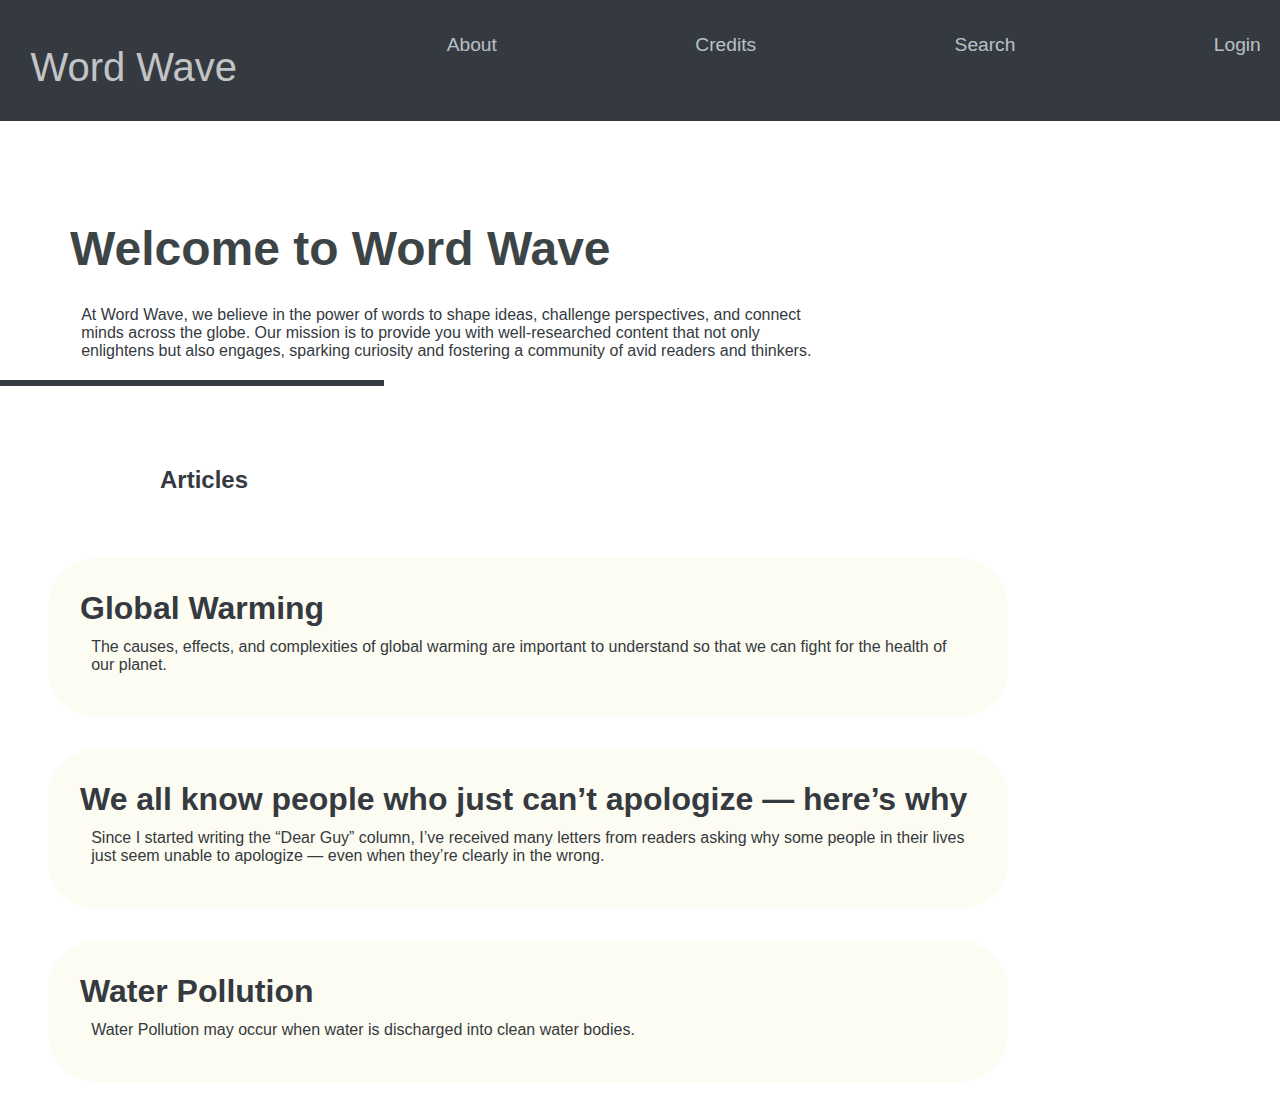
<file: index.html>
<!DOCTYPE html>
<html lang="en">
<head>
    <meta charset="UTF-8">
    <meta name="viewport" content="width=device-width, initial-scale=1.0">
    <title>Word Wave</title>
    <link rel="stylesheet" href="style.css">
</head>
<body>
    <header id="navBar">
        <a href="index.html"><p id="logoText">Word Wave</p></a>
        <a href="about.html">About</a>
        <a href="credit.html">Credits</a>
        <a href="#">Search</a>
        <a href="login.html">Login</a>
    </header>


    <div class="introduction">
        <h1 id="Welcome">Welcome to Word Wave</h1>
        <p>At Word Wave, we believe in the power of words to shape ideas, challenge perspectives, and connect minds across the globe. Our mission is to provide you with well-researched content that not only enlightens but also engages, sparking curiosity and fostering a community of avid readers and thinkers.</p>
    </div>
    <div id="line"></div>

    <div id="articleStart">
        <h2>Articles</h2>
    </div>

    <div class="container">

        <a href="globalWarming.html">
        <div class="articleBox">
            <h1>Global Warming</h1>
            <p>The causes, effects, and complexities of global warming are important to understand so that we can fight for the health of our planet.</p>
        </div>
        </a>

        <a href="tedEd.html">
            <div class="articleBox">
                <h1>We all know people who just can’t apologize — here’s why</h1>
                <p>Since I started writing the “Dear Guy” column, I’ve received many letters from readers asking why some people in their lives just seem unable to apologize — even when they’re clearly in the wrong.</p>
            </div>
        </a>

        <a href="waterpollution.html">
            <div class="articleBox">
                <h1>Water Pollution</h1>
                <p>Water Pollution may occur when water is discharged into clean water bodies.</p>
            </div>
        </a>
        
    </div>
</body>
</html>
</file>
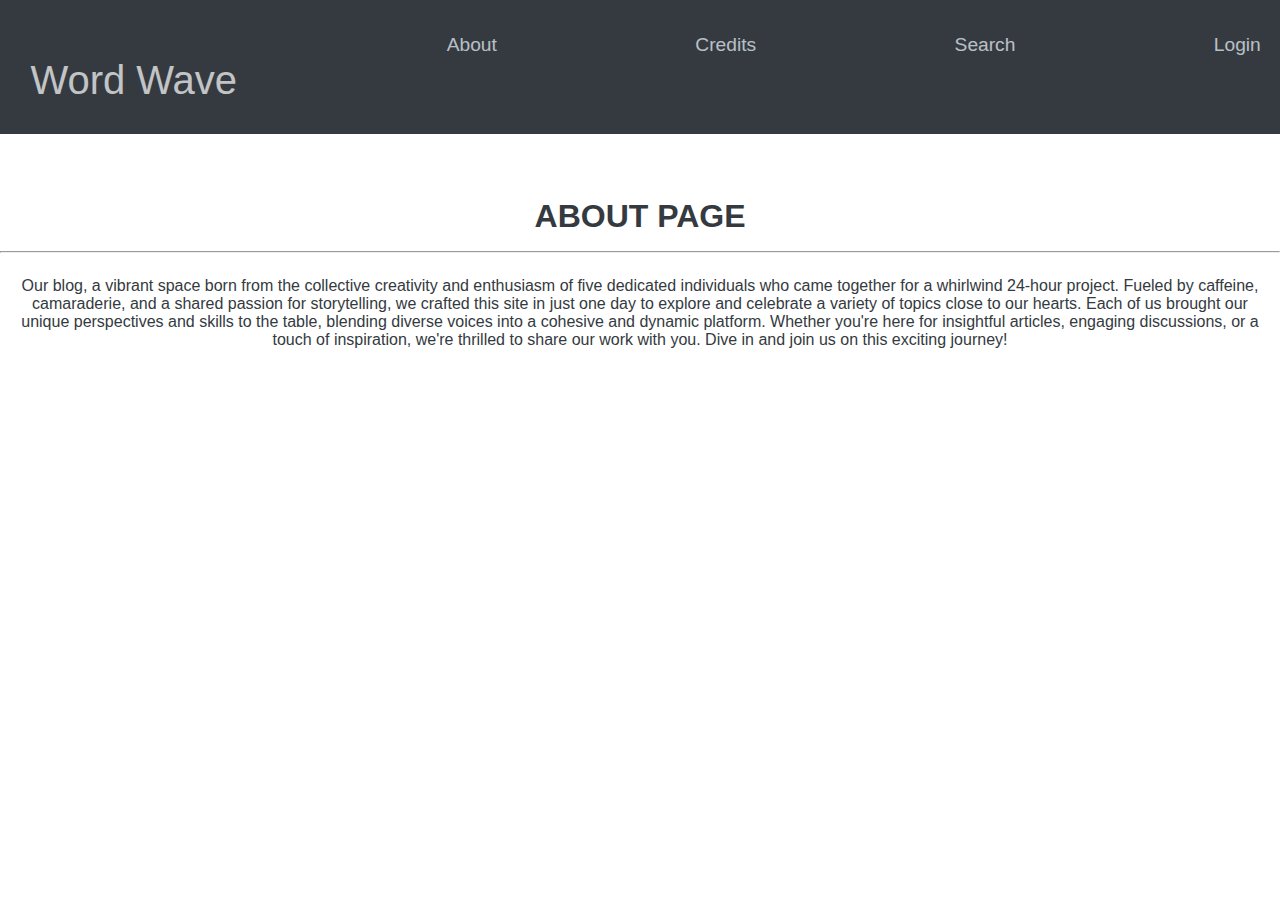
<file: about.html>
<html>

<head>

	<title>About</title>
	<link rel="stylesheet" href="style.css">
	<link rel="stylesheet" href="about.css">
</head>

	<body>

		<header id="navBar">
			<a href="index.html"><p id="logoText">Word Wave</p></a>
			<a href="about.html">About</a>
			<a href="credit.html">Credits</a>
			<a href="#">Search</a>
			<a href="login.html">Login</a>
		</header>
	
<center>
		<h1>ABOUT PAGE</h1>
</center>
<hr>	
		<p>Our blog, a vibrant space born from the collective creativity and enthusiasm of five dedicated individuals who came together for a whirlwind 24-hour project. Fueled by caffeine, camaraderie, and a shared passion for storytelling, we crafted this site in just one day to explore and celebrate a variety of topics close to our hearts. Each of us brought our unique perspectives and skills to the table, blending diverse voices into a cohesive and dynamic platform. Whether you're here for insightful articles, engaging discussions, or a touch of inspiration, we're thrilled to share our work with you. Dive in and join us on this exciting journey!</P>



	</body>
</html>
</file>
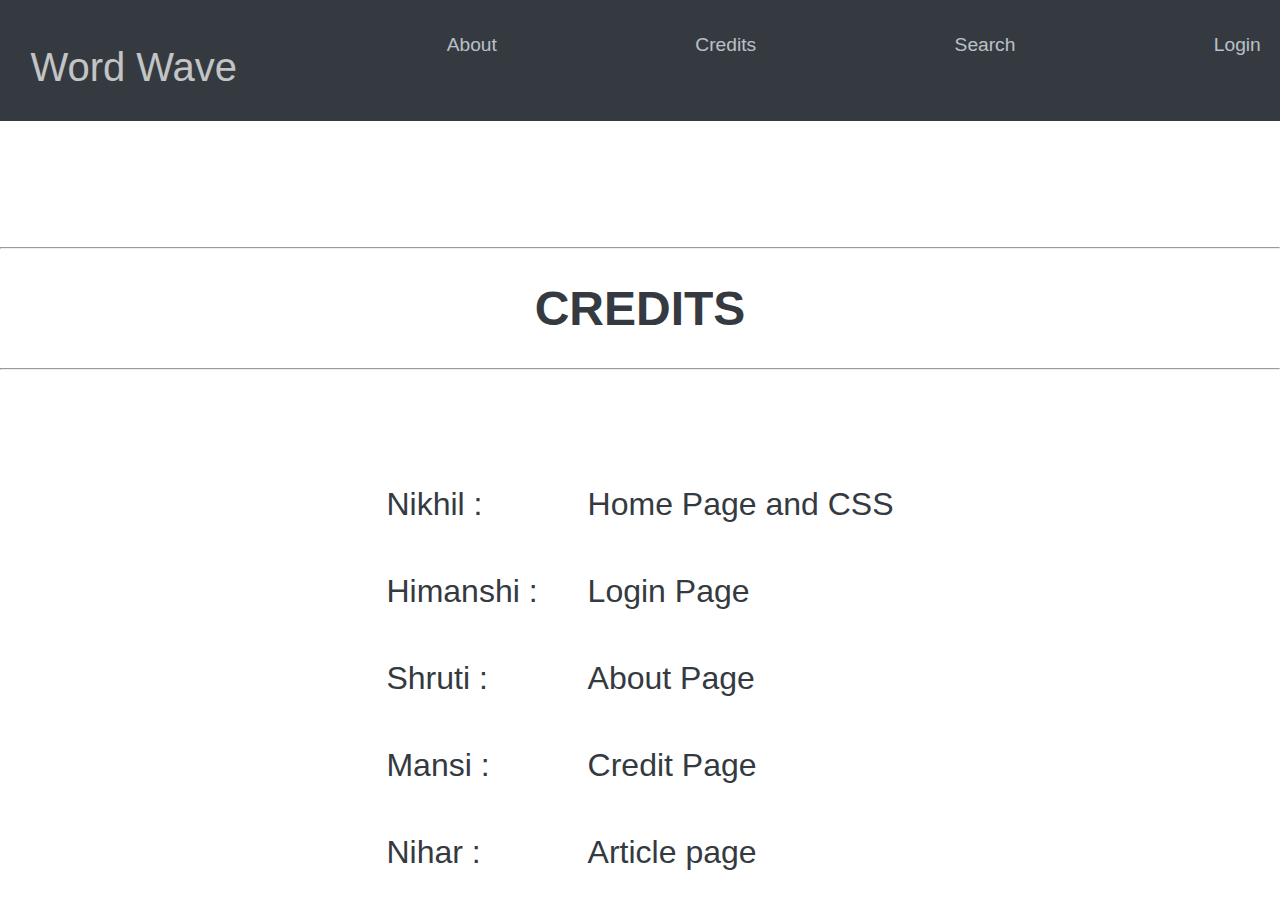
<file: credit.html>
<!DOCTYPE html>
<html lang="en">
<head>
    <meta charset="UTF-8">
    <meta name="viewport" content="width=device-width, initial-scale=1.0">
    <title>Credits</title>
    <link rel="stylesheet" href="style.css">
    <link rel="stylesheet" href="Credit.css">
</head>
<body>

    <header id="navBar">
        <a href="index.html"><p id="logoText">Word Wave</p></a>
        <a href="about.html">About</a>
        <a href="credit.html">Credits</a>
        <a href="#">Search</a>
        <a href="login.html">Login</a>
    </header>



        <div class="container">
            <center>
                <br>
                <br>
                <br> <br><br><br><br>
                <hr><h1> CREDITS</h1><hr>
        <table>

        
            
            
            <br><br><br><br><br>

        <tr>
         <td> Nikhil : </td>   
         <td> Home Page and CSS</td>
        </tr>
        <tr>
            <td>
                Himanshi :
            </td>
            <TD>
                Login Page
            
            </td>
        </tr>
        <tr>
            <td>
                Shruti :
            </td>
            <td>
                About Page
            </td>
        </tr>
        <tr>
            <td>
                Mansi :
            </td>
            <td>
                Credit Page 
            </td>
        </tr>
        <tr>
            <Td>
                Nihar :
            </Td>
            <td>
                Article page 
            </td>
        </tr>
        

            
        </table>
        </center>
        
        </div>
</body>
</html>
</file>
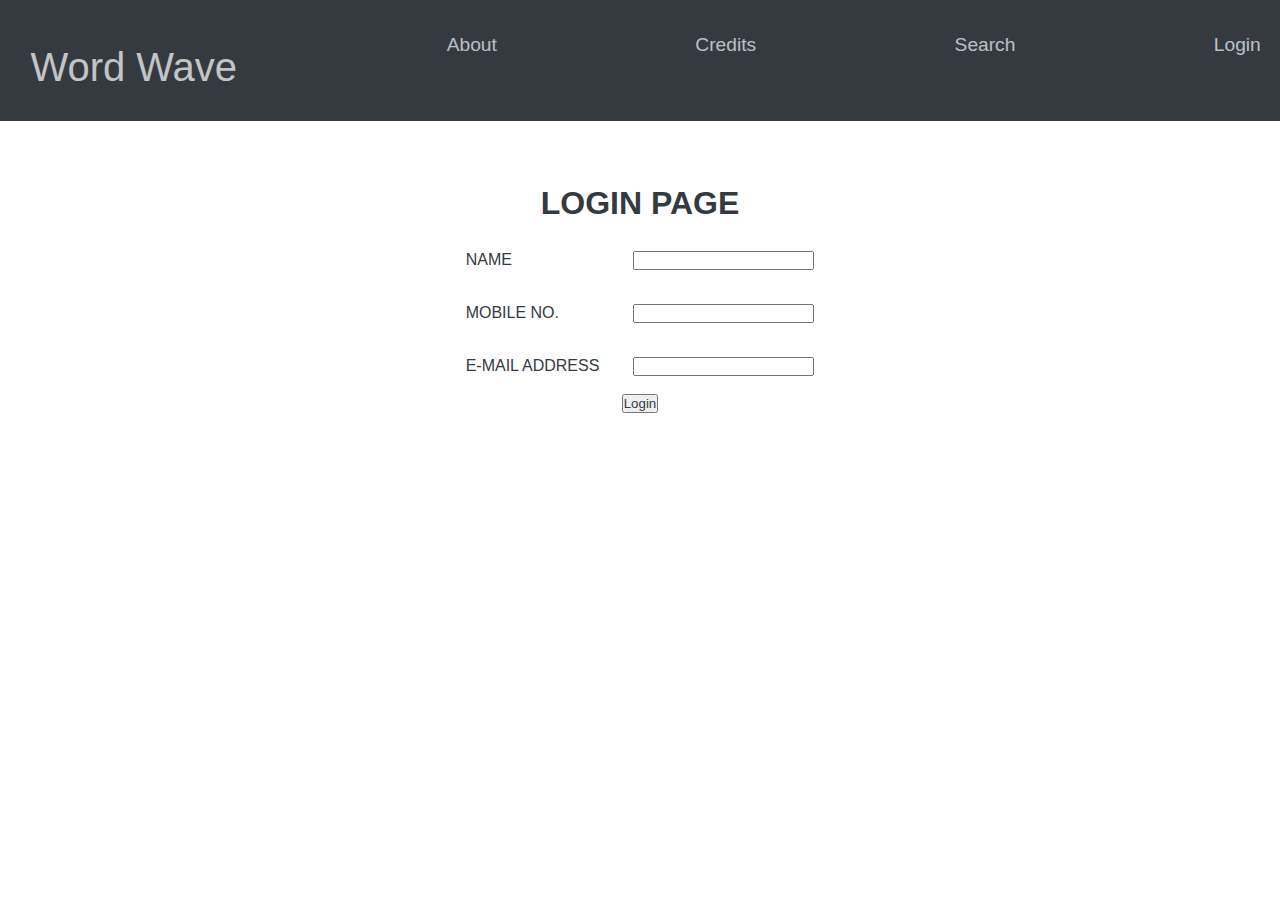
<file: login.html>
<html>
      <head>
 	    <title>Login Page</title>
		<link rel="stylesheet" href="style.css">
		<link rel="stylesheet" href="loginButton.css">
      </head>
      
      <body>

		<header id="navBar">
			<a href="index.html"><p id="logoText">Word Wave</p></a>
			<a href="about.html">About</a>
			<a href="credit.html">Credits</a>
			<a href="#">Search</a>
			<a href="login.html">Login</a>
		</header>
	<div class="loginBox">
	    <center>
		    <h1> LOGIN PAGE </h1>
                    <table border"1">
				     <tr>
					<td> NAME </td>
					<td> <input type="text"> </td>
				     </tr>
				     <tr>
					<td> MOBILE NO. </td>
					<td> <input type="text"> </td>
				     </tr>
				     <tr>
					<td> E-MAIL ADDRESS </td>
					<td> <input type="e-mail"> </td>
				     </tr>
				     <tr>
					<div id="loginButton">	
					<th colspan="2"> <input type="submit" value="Login"></th>
					</div>

				     </tr>

                    </table>
            </center>
		</div>	
      </body>
</html>
</file>
<file: style.css>
* {
    padding: 0%;
    margin: 0%;
    font-family: 'Lucida Sans', 'Lucida Sans Regular', 'Lucida Grande', 'Lucida Sans Unicode', Geneva, Verdana, sans-serif;
    color: #343a40;
}

#navBar {
    padding: 1.2rem;
    background-color: #343a40;
    color: azure;
    font-size: 1.2rem;
}

#navBar a {
    margin-top: 15px;
    opacity: 0.7;
}

#navBar a:hover {
    transition: ease-in-out 0.4s;
    opacity: 1;
}

#logoText {
    color: white;
    font-family: Impact, Haettenschweiler, 'Arial Narrow Bold', sans-serif;
    font-size: 2.5rem;
}

a {
    font-family: 'Lucida Sans', 'Lucida Sans Regular', 'Lucida Grande', 'Lucida Sans Unicode', Geneva, Verdana, sans-serif;
    text-decoration: none;
    color: aliceblue;
}

body {
    background-color: #ffffff;
}

a {
    text-decoration: none;
}

header {
    display: flex;
    justify-content: space-between;
}

.introduction {
    font-family: 'Lucida Sans', 'Lucida Sans Regular', 'Lucida Grande', 'Lucida Sans Unicode', Geneva, Verdana, sans-serif;
    height: fit-content;
    width: 60%;
    margin-top: 100px;
    margin-left: 70px;
}

#Welcome {
    font-family: Arial, Helvetica, sans-serif;
    font-size: 3rem;
    color: #0c1618;
    opacity: 0.8;
    margin-bottom: 30px;
}

#line {
    margin-top: 20px;
    background-color: #343a40;
    height: 6px;
    width: 30%;
}

p {
    margin: 0.7rem;
}

#articleStart {
    margin-top: 5rem;
    margin-left: 10rem;
    margin-bottom: 4rem;
}

.articleBox {
    border-radius: 3em;
    padding: 2rem;
    margin: 2rem;
    width: 70%;
    background-color: rgba(250, 244, 211, 0.3);
    margin-left: 3rem;
    transition: all 0.7s ease-in-out;
}

.articleBox:hover {
    padding: 4rem;
    box-shadow: 1px 5px 10px #f8f8f8;
    background-color: rgba(250, 244, 211, 1);
}
</file>
<file: about.css>
h1 {
    margin-top: 4rem;
    margin-bottom: 1rem;
}

h2 {
    margin-top: 3rem;

}

p {
   text-align: center;
    margin-top: 1.5rem;
}
</file>
<file: Credit.css>
h1{
    font-size: 3rem;
    margin: 2rem;
}

.credit-item {
    font-size: 1rem;
    font-family: 'Lucida Sans', 'Lucida Sans Regular', 'Lucida Grande', 'Lucida Sans Unicode', Geneva, Verdana, sans-serif;
}

table caption {
    padding: 20px;
}
table{
    font-size: 2rem;
}

table td {
    padding: 1.5rem;
}
</file>
<file: loginButton.css>
h1 {
    margin-top: 4rem;
    margin-bottom: 0.7rem;
}


table td {
    padding: 1rem;
}
</file>
